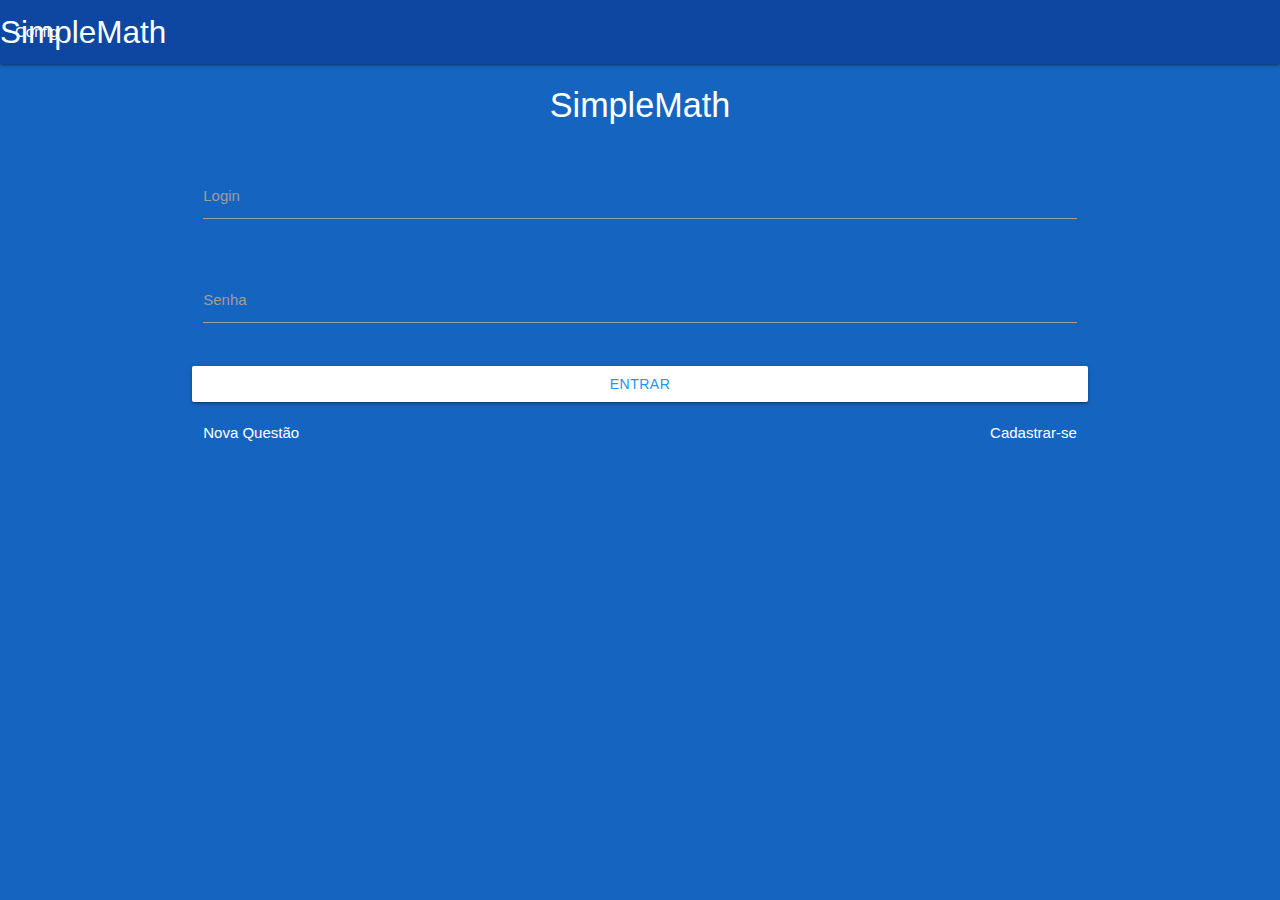
<file: SimpleMathApp/platforms/browser/www/index.html>
<!DOCTYPE html>
<html>

<head>
    <meta charset="utf-8" />
    <!--Import Google Icon Font-->
    <link href="css/google-icon.css" rel="stylesheet">
    <!--Import materialize.css-->
    <link type="text/css" rel="stylesheet" href="css/materialize.min.css" media="screen,projection" />
    <link type="text/css" rel="stylesheet" href="css/style.css" media="screen,projection" />

    <meta name="format-detection" content="telephone=no" />
    <meta name="msapplication-tap-highlight" content="no" />
    <meta name="viewport" content="user-scalable=no, initial-scale=1, maximum-scale=1, minimum-scale=1, width=device-width" />
    <meta http-equiv="Content-Security-Policy" content="default-src * 'unsafe-inline' gap:; style-src 'self' 'unsafe-inline'; media-src *"
    />

    <title>SimpleMath</title>
</head>

<body class="blue darken-3">
    <div class="app">
        <nav class="blue darken-4">
            <div class="nav-wrapper">
                <a href="#" class="brand-logo">SimpleMath</a>
                <ul class="left">
                        <li><a class="modal-trigger" href="#modalConfigServer"><i class="material-icons right hide">perm_data_setting</i>Config</a></li>
                    </ul>
                <ul class="right">
                    <li><a href="javascript:logoutLocalStorage()" id="btnLogout"><i class="material-icons right hide">logout</i>Sair</a></li>
                </ul>
            </div>
        </nav>

        <div id="modalConfigServer" class="modal blue darken-4">
            <div class="modal-content">
                <h4 class="white-text">Server Config</h4>
                <p class="white-text"><strong>Endereço atual: </strong><span id="enderecoAtual"></span></p>
                <div class="row">
                    <div class="input-field col s12">
                        <input id="networkAddress" type="text" class="validate">
                        <label for="networkAddress">Endereço</label>
                    </div>
                </div>
                <p class="white-text">Favor colocar o dominio ou endereço de ip completo com protocolo e portas que serão necessárias.</p>
            </div>
            <div class="modal-footer">
                <a href="javascript:limparConfigServer()" class="modal-close waves-effect waves-green btn-flat blue-text text-darken-3">Cancelar</a>
                <a href="javascript:salvarConfigServer()" class="modal-close waves-effect waves-green btn-flat blue-text text-darken-3">Salvar</a>
            </div>
        </div>

        <div class="preloader-wrapper big loader" id="preloader">
            <div class="spinner-layer spinner-blue">
                <div class="circle-clipper left">
                    <div class="circle"></div>
                </div>
                <div class="gap-patch">
                    <div class="circle"></div>
                </div>
                <div class="circle-clipper right">
                    <div class="circle"></div>
                </div>
            </div>

            <div class="spinner-layer spinner-red">
                <div class="circle-clipper left">
                    <div class="circle"></div>
                </div>
                <div class="gap-patch">
                    <div class="circle"></div>
                </div>
                <div class="circle-clipper right">
                    <div class="circle"></div>
                </div>
            </div>

            <div class="spinner-layer spinner-yellow">
                <div class="circle-clipper left">
                    <div class="circle"></div>
                </div>
                <div class="gap-patch">
                    <div class="circle"></div>
                </div>
                <div class="circle-clipper right">
                    <div class="circle"></div>
                </div>
            </div>

            <div class="spinner-layer spinner-green">
                <div class="circle-clipper left">
                    <div class="circle"></div>
                </div>
                <div class="gap-patch">
                    <div class="circle"></div>
                </div>
                <div class="circle-clipper right">
                    <div class="circle"></div>
                </div>
            </div>
        </div>
        <section id="login">
            <div class="container">

                <div class="row center-align white-text">
                    <h4>SimpleMath</h4>
                </div>
                <div class="row">
                    <div class="input-field col s12">
                        <input id="emailLogin" type="text" class="validate">
                        <label for="emailLogin">Login</label>
                    </div>
                </div>
                <div class="row">
                    <div class="input-field col s12">
                        <input id="passwordLogin" type="password" class="validate">
                        <label for="passowrdLogin">Senha</label>
                    </div>
                </div>
                <div class="row">
                    <button type="button" onclick="login()" class="btn white blue-text darken-3 col s12 waves-effect">Entrar</button>
                </div>
                <div class="row left-align">
                    <div class="col s6 left-align">
                        <a href="javascript:changeSection('login', 'cadastroQuestao')" class="white-text">Nova Questão
                        </a>
                    </div>
                    <div class="col s6 right-align">
                        <a href="javascript:changeSection('login', 'cadastro')" class="white-text">Cadastrar-se</a>
                    </div>
                </div>
            </div>

        </section>
        <section id="cadastro">
            <div class="container">
                <div class="row center-align white-text">
                    <h4>DESAFIO ACEITO</h4>
                </div>
                <div class="row">
                    <div class="input-field col s12">
                        <input id="nome" type="text" class="validate">
                        <label for="nome">Nome</label>
                    </div>
                </div>
                <div class="row">
                    <div class="input-field col s12">
                        <input id="email" type="email" class="validate">
                        <label for="email">Email</label>
                    </div>
                </div>
                <div class="row">
                    <div class="input-field col s12">
                        <input id="telefone" type="text" class="telefone validate">
                        <label for="telefone">Telefone</label>
                    </div>
                </div>
                <div class="row">
                    <div class="input-field col s12">
                        <input id="password" type="password" class="validate">
                        <label for="password">Senha</label>
                    </div>
                </div>
                <div class="row">
                    <button type="button" onclick="cadastro()" class="btn white blue-text darken-3 col s12 waves-effect">Registrar</button>
                </div>
                <div class="row right-align">
                    <a href="javascript:changeSection('cadastro', 'login')" class="white-text">Entrar</a>
                </div>
            </div>
        </section>
        <section id="myhome">
            <div class="container">
                <div class="row">
                    <div class="card-panel">
                        <div class="row green-text">
                            <strong>Total de Quiz:</strong><span id="totalQuiz_Resumo">0</span>
                        </div>
                        <div class="row orange-text">
                            <strong>Média de tempo:</strong><span id="mediaTempo_Resumo">0</span>
                        </div>
                    </div>
                </div>
                <div class="row">
                    <button type="button" onclick="novoDesafio()" class="btn white blue-text darken-4 col s12 waves-effect"><strong>Quero
                            um desafio</strong></button>
                </div>
                <div class="row">
                    <ul class="collection with-header" id="collectionResumo">
                        <li class="collection-header">
                            <h4>Últimos Simulados</h4>
                        </li>
                    </ul>
                </div>
            </div>
        </section>
        <section id="question">
            <div class="container">
                <div class="card">
                    <div class="row blue-text text-darken-4">
                        <div class="col s4">
                            <strong>Respondidos:</strong>
                            <span id="respondidos">0</span>
                        </div>
                        <div class="col s4">
                            <strong>Tempo Total:</strong>
                            <span id="tempoTotal_Questao">mm:ss</span>
                        </div>
                        <div class="col s4">
                            <strong>Tempo:</strong>
                            <span id="tempoAtual_Questao">mm:ss</span>
                        </div>
                    </div>
                </div>
            </div>
            <div class="row white-text">
                <p style="height: 30rem;overflow: scroll;" id="pQuestao">
                </p>
            </div>
            <div class="row center-align">

                <button type="button" onclick="answerQuestion(0)" class="btn white red-text  alternative waves-effect">A</button>
                <button type="button" onclick="answerQuestion(1)" class="btn white green-text alternative waves-effect">B</button>
                <button type="button" onclick="answerQuestion(2)" class="btn white brown-text alternative waves-effect">C</button>
                <button type="button" onclick="answerQuestion(3)" class="btn white orange-text alternative waves-effect">D</button>
                <button type="button" onclick="answerQuestion(4)" class="btn white purple-text alternative waves-effect">E</button>
            </div>


        </section>

        <!-- Final -->
        <section id="final">
            <div class="container">
                <div class="row">
                    <div class="card-panel">
                        <div class="row green-text">
                            <strong>Acertos:</strong><span id="qntAcertos_Final">0</span>
                        </div>
                        <div class="row red-text">
                            <strong>Erros:</strong><span id="qntErros_Final">0</span>
                        </div>
                        <div class="row orange-text">
                            <strong>Tempo Médio:</strong><span id="tempoMedio_Final">0</span>
                        </div>
                        <div class="row purple-text">
                            <strong>Tempo Total:</strong><span id="tempoTotal_Final">0</span>
                        </div>
                        <div class="row brown-text">
                            <strong>Tempo Esperado:</strong><span id="tempoEsperado_Final">0</span>
                        </div>
                    </div>
                </div>
                <div class="row">
                    <button type="button" onclick="finalizar()" class="btn white blue-text darken-4 col s12 waves-effect"><strong>Finalizar</strong></button>
                </div>
                <div class="row">
                    <ul class="collection with-header" id="collectionResultado">
                        <li class="collection-header">
                            <h4>Resultado</h4>
                        </li>
                    </ul>
                </div>
            </div>
        </section>


        <section id="cadastroQuestao">
            <div class="container">
                <div class="row center-align white-text">
                    <h4>Nova Questão</h4>
                </div>
                <div class="row">
                    <div class="input-field col s12">
                        <textarea id="questionDescription" class="materialize-textarea validate white-text" data-length="999"></textarea>
                        <label for="questionDescription">Questão</label>
                    </div>
                </div>
                <div class="row">
                    <div class="input-field col s12">
                        <i class="prefix white-text">A)</i>
                        <input id="alternativeA" type="text" class="validate">
                        <label for="alternativeA">Resposta Aqui</label>
                    </div>
                </div>
                <div class="row">
                    <div class="input-field col s12">
                        <i class="prefix white-text">B)</i>
                        <input id="alternativeB" type="text" class="validate">
                        <label for="alternativeB">Resposta Aqui</label>
                    </div>
                </div>
                <div class="row">
                    <div class="input-field col s12">
                        <i class="prefix white-text">C)</i>
                        <input id="alternativeC" type="text" class="validate">
                        <label for="alternativeC">Resposta Aqui</label>
                    </div>
                </div>
                <div class="row">
                    <div class="input-field col s12">
                        <i class="prefix white-text">D)</i>
                        <input id="alternativeD" type="text" class="validate">
                        <label for="alternativeD">Resposta Aqui</label>
                    </div>
                </div>
                <div class="row">
                    <div class="input-field col s12">
                        <i class="prefix white-text">E)</i>
                        <input id="alternativeE" type="text" class="validate">
                        <label for="alternativeE">Resposta Aqui</label>
                    </div>
                </div>
                <div class="row">
                    <div class="input-field col s6">
                        <select id="selectCorrect">
                            <option value="1" selected>Alternativa A</option>
                            <option value="2">Alternativa B</option>
                            <option value="3">Alternativa C</option>
                            <option value="4">Alternativa D</option>
                            <option value="5">Alternativa E</option>
                        </select>
                        <label for="selectCorrect">Qual é a alternativa correta ?</label>
                    </div>

                    <div class="input-field col s6">
                        <input id="maxtimeCadastro" type="number" placeholder="Em milisegundos" class="validate">
                        <label for="maxtimeCadastro">Tempo Máximo</label>
                    </div>
                </div>
                <div class="row">
                    <button type="button" onclick="cadastroQuestao()" class="btn white blue-text darken-3 col s12 waves-effect">Salvar</button>
                </div>
                <div class="row right-align">
                    <a href="javascript:changeSection('cadastroQuestao', 'login')" class="white-text">Entrar</a>
                </div>
            </div>
        </section>
    </div>
    <script type="text/javascript" src="js/jquery-3.3.1.slim.min.js"></script>
    <script type="text/javascript" src="js/materialize.min.js"></script>
    <script type="text/javascript" src="js/sweetalert2.all.min.js"></script>
    <script type="text/javascript" src="cordova.js"></script>
    <script type="text/javascript" src="js/index.js"></script>
    <script type="text/javascript" src="js/configServer.js"></script>
    <script type="text/javascript" src="js/localstorage.js"></script>
    <script type="text/javascript" src="js/preloader.js"></script>
    <script type="text/javascript" src="js/cronometro.js"></script>
    <script type="text/javascript" src="js/login.js"></script>
    <script type="text/javascript" src="js/cadastro.js"></script>
    <script type="text/javascript" src="js/myhome.js"></script>
    <script type="text/javascript" src="js/questao.js"></script>
    <script type="text/javascript" src="js/final.js"></script>
    <script type="text/javascript" src="js/cadastroQuestao.js"></script>
    <script type="text/javascript" src="js/jquery.mask.js"></script>
    <script type="text/javascript" src="js/masks-mask.js"></script>
    <script type="text/javascript">
        app.initialize();

        var answers = [];
        var quiz;
        estaLogado()
        var preloadspinner = new PreloaderMaterialize("preloader");
        function changeSection(sectionFechar, sectionAbrir) {
            $("#" + sectionFechar).addClass("hide");
            $("#" + sectionAbrir).removeClass("hide");
        }

        $('.ip_address').mask('0ZZ.0ZZ.0ZZ.0ZZ', {
            translation: {
                'Z': {
                    pattern: /[0-9]/, optional: true
                }
            }
        });
        $(document).ready(function () {
            $('select').formSelect();
            $('.modal').modal();
            $('input#input_text, textarea#questionDescription').characterCounter();
        });

        M.textareaAutoResize($('#questionDescription'));

    </script>
</body>

</html>
</file>
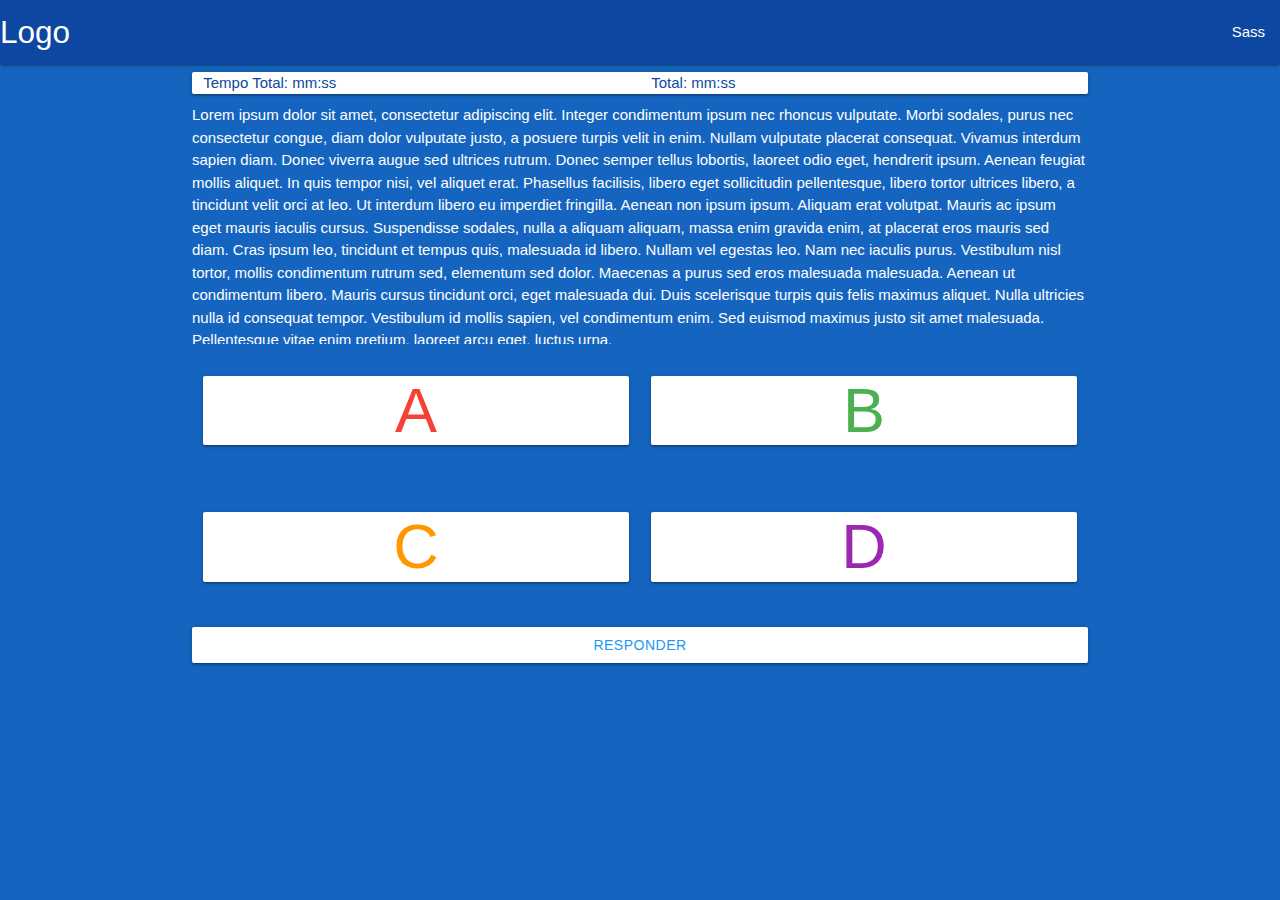
<file: question.html>
<!DOCTYPE html>
<html>

<head>
    <!--Import Google Icon Font-->
    <link href="https://fonts.googleapis.com/icon?family=Material+Icons" rel="stylesheet">
    <!--Import materialize.css-->
    <link type="text/css" rel="stylesheet" href="assets/css/materialize.min.css" media="screen,projection" />
    <link type="text/css" rel="stylesheet" href="assets/css/style.css" media="screen,projection" />

    <!--Let browser know website is optimized for mobile-->
    <meta name="viewport" content="width=device-width, initial-scale=1.0" />
</head>

<body class="blue darken-3">
    
        <ul class="sidenav" id="mobile-demo">
                <li><a href="index.html">Sass</a></li>
            </ul>
    <div class="navbar-fixed">
            <nav>
                    <div class="nav-wrapper blue darken-4">
                        <a href="#!" class="brand-logo">Logo</a>
                        <a href="#" data-target="mobile-demo" class="sidenav-trigger"><i class="material-icons">menu</i></a>
                        <ul class="right hide-on-med-and-down">
                            <li><a href="index.html">Sass</a></li>
                        </ul>
                    </div>
                </nav>
    </div>
    

    <div class="container">
        <div class="row">
            <form class="">
                <div class="row">
                    <div class="card">
                            <div class="row blue-text text-darken-4">
                                <div class="col s6">
                                    <strong>Tempo Total:</strong>
                                    <span>mm:ss</span>
                                </div>
                                <div class="col s6">
                                    <strong>Total:</strong>
                                    <span>mm:ss</span>
                                </div>
                            </div>
                    </div>
                </div>
                <div class="row white-text">
                    <p style="height: 16rem;overflow: scroll; margin-bottom: -2rem; margin-top: -2rem;">Lorem ipsum dolor sit amet, consectetur adipiscing elit. Integer condimentum ipsum nec rhoncus vulputate. Morbi sodales, purus nec consectetur congue, diam dolor vulputate justo, a posuere turpis velit in enim. Nullam vulputate placerat consequat. Vivamus interdum sapien diam. Donec viverra augue sed ultrices rutrum. Donec semper tellus lobortis, laoreet odio eget, hendrerit ipsum. Aenean feugiat mollis aliquet. In quis tempor nisi, vel aliquet erat.

                        Phasellus facilisis, libero eget sollicitudin pellentesque, libero tortor ultrices libero, a tincidunt velit orci at leo. Ut interdum libero eu imperdiet fringilla. Aenean non ipsum ipsum. Aliquam erat volutpat. Mauris ac ipsum eget mauris iaculis cursus. Suspendisse sodales, nulla a aliquam aliquam, massa enim gravida enim, at placerat eros mauris sed diam. Cras ipsum leo, tincidunt et tempus quis, malesuada id libero. Nullam vel egestas leo.
                        
                        Nam nec iaculis purus. Vestibulum nisl tortor, mollis condimentum rutrum sed, elementum sed dolor. Maecenas a purus sed eros malesuada malesuada. Aenean ut condimentum libero. Mauris cursus tincidunt orci, eget malesuada dui. Duis scelerisque turpis quis felis maximus aliquet. Nulla ultricies nulla id consequat tempor. Vestibulum id mollis sapien, vel condimentum enim. Sed euismod maximus justo sit amet malesuada. Pellentesque vitae enim pretium, laoreet arcu eget, luctus urna.
                        <br>a) 1
                        <br>b) 2
                        <br>c) 3
                        <br>d) 4
                    </p>
                </div>
                <div class="row">
                    <div class="col s6">
                        <div class="card">
                            <div class="center-align red-text">
                                <h1>A</h1>
                            </div>
                        </div>
                    </div>
                    <div class="col s6">
                        <div class="card">
                            <div class="center-align green-text">
                                <h1>B</h1>
                            </div>
                        </div>
                    </div>
                    <div class="col s6">
                        <div class="card">
                            <div class="center-align orange-text">
                                <h1>C</h1>
                            </div>
                        </div>
                    </div>
                    <div class="col s6">
                        <div class="card">
                            <div class="center-align purple-text">
                                <h1>D</h1>
                            </div>
                        </div>
                    </div>
                </div>
                
                <div class="row" style=" margin-bottom: -1.5rem;">
                    <button type="submit" class="btn white blue-text darken-4 col s12"><strong>Responder</strong></button>
                </div>

            </form>
        </div>
    </div>



    <!--JavaScript at end of body for optimized loading-->
    <script type="text/javascript" src="assets/js/jquery-3.3.1.slim.min.js"></script>
    <script type="text/javascript" src="assets/js/materialize.min.js"></script>
    <script>
        $(document).ready(function () {
            $('.sidenav').sidenav();
        });
    </script>
</body>

</html>
</file>
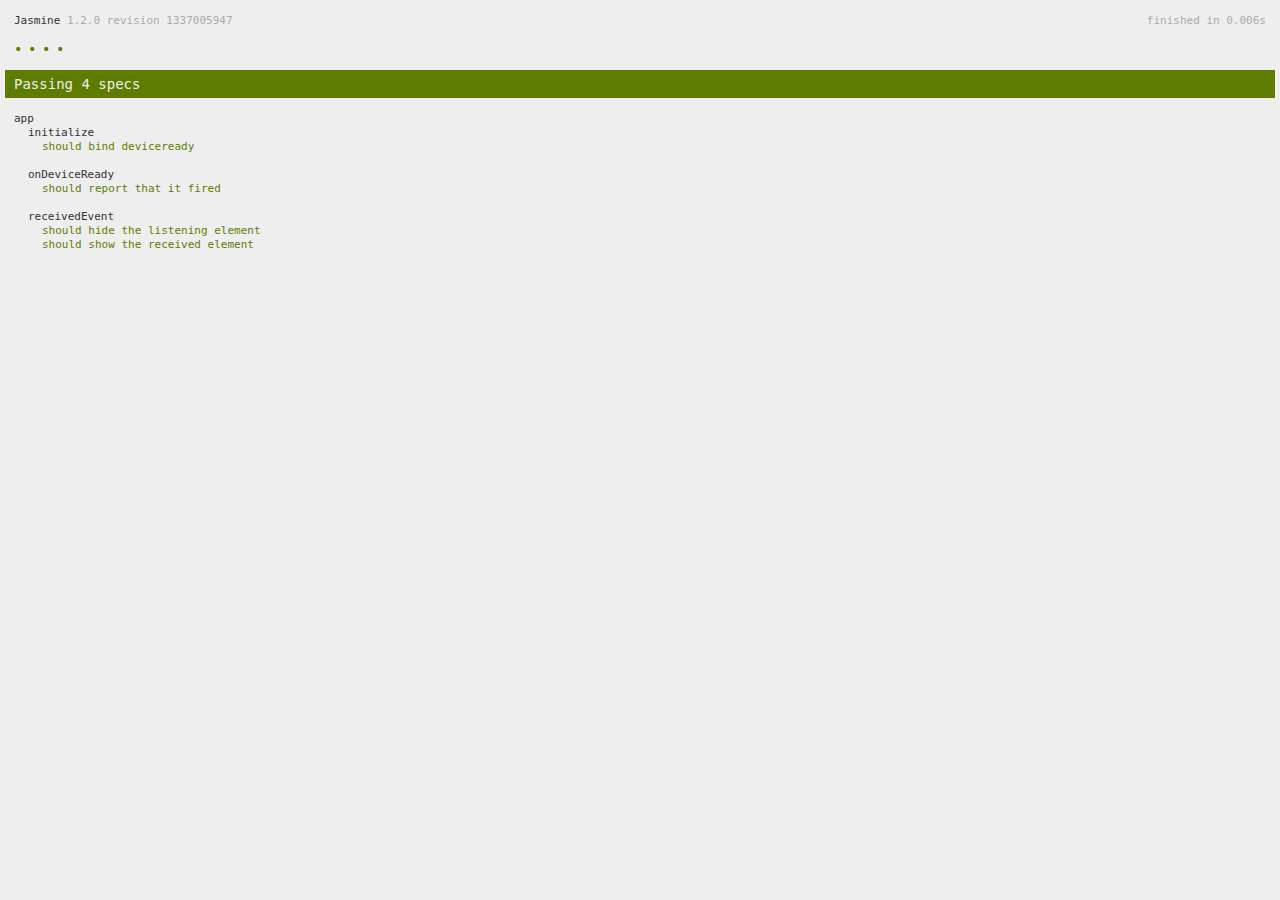
<file: SimpleMathApp/www/spec.html>
<!DOCTYPE html>
<!--
    Licensed to the Apache Software Foundation (ASF) under one
    or more contributor license agreements.  See the NOTICE file
    distributed with this work for additional information
    regarding copyright ownership.  The ASF licenses this file
    to you under the Apache License, Version 2.0 (the
    "License"); you may not use this file except in compliance
    with the License.  You may obtain a copy of the License at

    http://www.apache.org/licenses/LICENSE-2.0

    Unless required by applicable law or agreed to in writing,
    software distributed under the License is distributed on an
    "AS IS" BASIS, WITHOUT WARRANTIES OR CONDITIONS OF ANY
     KIND, either express or implied.  See the License for the
    specific language governing permissions and limitations
    under the License.
-->
<html>
    <head>
        <title>Jasmine Spec Runner</title>

        <!-- jasmine source -->
        <link rel="shortcut icon" type="image/png" href="spec/lib/jasmine-1.2.0/jasmine_favicon.png">
        <link rel="stylesheet" type="text/css" href="spec/lib/jasmine-1.2.0/jasmine.css">
        <script type="text/javascript" src="spec/lib/jasmine-1.2.0/jasmine.js"></script>
        <script type="text/javascript" src="spec/lib/jasmine-1.2.0/jasmine-html.js"></script>

        <!-- include source files here... -->
        <script type="text/javascript" src="js/index.js"></script>

        <!-- include spec files here... -->
        <script type="text/javascript" src="spec/helper.js"></script>
        <script type="text/javascript" src="spec/index.js"></script>

        <script type="text/javascript">
            (function() {
                var jasmineEnv = jasmine.getEnv();
                jasmineEnv.updateInterval = 1000;

                var htmlReporter = new jasmine.HtmlReporter();

                jasmineEnv.addReporter(htmlReporter);

                jasmineEnv.specFilter = function(spec) {
                    return htmlReporter.specFilter(spec);
                };

                var currentWindowOnload = window.onload;

                window.onload = function() {
                    if (currentWindowOnload) {
                        currentWindowOnload();
                    }
                    execJasmine();
                };

                function execJasmine() {
                    jasmineEnv.execute();
                }
            })();
        </script>
    </head>
    <body>
        <div id="stage" style="display:none;"></div>
    </body>
</html>
</file>
<file: SimpleMathApp/platforms/browser/www/css/google-icon.css>
/* fallback */
@font-face {
  font-family: 'Material Icons';
  font-style: normal;
  font-weight: 400;
  src: url(fonts/google-font.woff2) format('woff2');
}

.material-icons {
  font-family: 'Material Icons';
  font-weight: normal;
  font-style: normal;
  font-size: 24px;
  line-height: 1;
  letter-spacing: normal;
  text-transform: none;
  display: inline-block;
  white-space: nowrap;
  word-wrap: normal;
  direction: ltr;
  -webkit-font-feature-settings: 'liga';
  -webkit-font-smoothing: antialiased;
}
</file>
<file: SimpleMathApp/platforms/browser/www/css/style.css>
.pade {
    margin-left: 25%;
}


input:not([type]):focus:not([readonly]) + label,
input[type=text]:not(.browser-default):focus:not([readonly]) + label,
input[type=password]:not(.browser-default):focus:not([readonly]) + label,
input[type=email]:not(.browser-default):focus:not([readonly]) + label,
input[type=url]:not(.browser-default):focus:not([readonly]) + label,
input[type=time]:not(.browser-default):focus:not([readonly]) + label,
input[type=date]:not(.browser-default):focus:not([readonly]) + label,
input[type=datetime]:not(.browser-default):focus:not([readonly]) + label,
input[type=datetime-local]:not(.browser-default):focus:not([readonly]) + label,
input[type=tel]:not(.browser-default):focus:not([readonly]) + label,
input[type=number]:not(.browser-default):focus:not([readonly]) + label,
input[type=search]:not(.browser-default):focus:not([readonly]) + label,
textarea.materialize-textarea:focus:not([readonly]) + label {
    color: #FFFFFF;
}

input:not([type]):focus:not([readonly]),
input[type=text]:not(.browser-default):focus:not([readonly]),
input[type=password]:not(.browser-default):focus:not([readonly]),
input[type=email]:not(.browser-default):focus:not([readonly]),
input[type=url]:not(.browser-default):focus:not([readonly]),
input[type=time]:not(.browser-default):focus:not([readonly]),
input[type=date]:not(.browser-default):focus:not([readonly]),
input[type=datetime]:not(.browser-default):focus:not([readonly]),
input[type=datetime-local]:not(.browser-default):focus:not([readonly]),
input[type=tel]:not(.browser-default):focus:not([readonly]),
input[type=number]:not(.browser-default):focus:not([readonly]),
input[type=search]:not(.browser-default):focus:not([readonly]),
textarea.materialize-textarea:focus:not([readonly]) {
    border-bottom: 1px solid #FFFFFF;
    -webkit-box-shadow: 0 1px 0 0 #FFFFFF;
    box-shadow: 0 1px 0 0 #FFFFFF;
}

.dropdown-content li > a, .dropdown-content li > span {
    color: #FFFFFF;
    background: #1976d2;
    /* 
    background: #1976d2;
    background: #1565C0;
    background: #0d47a1;
    */
}

.select-dropdown, .dropdown-trigger{
    color: #FFFFFF;
}

.notification-badge {
    font-family: "Roboto", sans-serif;
    position: relative;
    right: 5px;
    top: -20px;
    color: #ffffff;
    font-size: small;
    background-color: #00bcd4;
    margin: 0 -.8em;
    border-radius: 50%;
    padding: 1px 3px;
}

.divider {
    height: 1px;
    overflow: hidden;
    background-color: #e0e0e0;
}

.esquerda {
    margin-left: -10px;
    margin-right: 1rem;
    text-shadow: #000 -1px -1px;
    color: #000;
}

.background {
    -webkit-filter: blur(1.5px);
    -moz-filter: blur(1.5px);
    -o-filter: blur(1.5px);
    -ms-filter: blur(1.5px);
    filter: sepia(40%);
}

.picker__date-display {
    background-color: #FFFFFF;
}

.picker__close, .picker__today {
    color: #FFFFFF;
}

.picker__day.picker__day--today {
    color: #FFFFFF;
}

.clockpicker-tick:hover {
    background: #FFFFFF !important;
}

.clockpicker-canvas line {
    stroke: #FFFFFF !important;
}

.clockpicker-canvas-bearing {
    fill: #FFFFFF !important;
}

.clockpicker-canvas-bg {
    fill: #FFFFFF !important;
}

.picker__day--selected, .picker__day--selected:hover, .picker--focused .picker__day--selected {
    background-color: #FFFFFF;
}

[type="radio"]:checked + label:after, [type="radio"].with-gap:checked + label:before, [type="radio"].with-gap:checked + label:after {
    border: 2px solid #FFFFFF;
}

[type="radio"]:checked + label:after, [type="radio"].with-gap:checked + label:after {
    background-color: #FFFFFF;
}

.title-view {
    font-size: 2.4rem;
    font-weight: 900;
    display: block;
    margin-bottom: -1rem;
    text-transform: uppercase;
}

.description-view {
    font-size: 1.2rem;
    font-weight: 500;
}

.alternative {
    font-size: 1.5rem;
}
.background-overlay {
  display: none; /* Hidden by default */
  position: fixed; /* Stay in place */
  z-index: 1; /* Sit on top */
  left: 0;
  top: 0;
  width: 100%; /* Full width */
  height: 100%; /* Full height */
  overflow: auto;
  background-color: rgba(0,0,0,1);
}
.loader {
    position: fixed;
    top: 0;
    left: 0;
    right: 0;
    bottom: 1rem;
    margin: auto;
    z-index: 99999;
}
</file>
<file: assets/css/style.css>
.pade {
    margin-left: 25%;
}


input:not([type]):focus:not([readonly]) + label,
input[type=text]:not(.browser-default):focus:not([readonly]) + label,
input[type=password]:not(.browser-default):focus:not([readonly]) + label,
input[type=email]:not(.browser-default):focus:not([readonly]) + label,
input[type=url]:not(.browser-default):focus:not([readonly]) + label,
input[type=time]:not(.browser-default):focus:not([readonly]) + label,
input[type=date]:not(.browser-default):focus:not([readonly]) + label,
input[type=datetime]:not(.browser-default):focus:not([readonly]) + label,
input[type=datetime-local]:not(.browser-default):focus:not([readonly]) + label,
input[type=tel]:not(.browser-default):focus:not([readonly]) + label,
input[type=number]:not(.browser-default):focus:not([readonly]) + label,
input[type=search]:not(.browser-default):focus:not([readonly]) + label,
textarea.materialize-textarea:focus:not([readonly]) + label {
    color: #FFFFFF;
}

input:not([type]):focus:not([readonly]),
input[type=text]:not(.browser-default):focus:not([readonly]),
input[type=password]:not(.browser-default):focus:not([readonly]),
input[type=email]:not(.browser-default):focus:not([readonly]),
input[type=url]:not(.browser-default):focus:not([readonly]),
input[type=time]:not(.browser-default):focus:not([readonly]),
input[type=date]:not(.browser-default):focus:not([readonly]),
input[type=datetime]:not(.browser-default):focus:not([readonly]),
input[type=datetime-local]:not(.browser-default):focus:not([readonly]),
input[type=tel]:not(.browser-default):focus:not([readonly]),
input[type=number]:not(.browser-default):focus:not([readonly]),
input[type=search]:not(.browser-default):focus:not([readonly]),
textarea.materialize-textarea:focus:not([readonly]) {
    border-bottom: 1px solid #FFFFFF;
    -webkit-box-shadow: 0 1px 0 0 #FFFFFF;
    box-shadow: 0 1px 0 0 #FFFFFF;
}

.dropdown-content li > a, .dropdown-content li > span {
    color: #FFFFFF;
}

.notification-badge {
    font-family: "Roboto", sans-serif;
    position: relative;
    right: 5px;
    top: -20px;
    color: #ffffff;
    font-size: small;
    background-color: #00bcd4;
    margin: 0 -.8em;
    border-radius: 50%;
    padding: 1px 3px;
}

.divider {
    height: 1px;
    overflow: hidden;
    background-color: #e0e0e0;
}

.esquerda {
    margin-left: -10px;
    margin-right: 1rem;
    text-shadow: #000 -1px -1px;
    color: #000;
}

.background {
    -webkit-filter: blur(1.5px);
    -moz-filter: blur(1.5px);
    -o-filter: blur(1.5px);
    -ms-filter: blur(1.5px);
    filter: sepia(40%);
}

.picker__date-display {
    background-color: #FFFFFF;
}

.picker__close, .picker__today {
    color: #FFFFFF;
}

.picker__day.picker__day--today {
    color: #FFFFFF;
}

.clockpicker-tick:hover {
    background: #FFFFFF !important;
}

.clockpicker-canvas line {
    stroke: #FFFFFF !important;
}

.clockpicker-canvas-bearing {
    fill: #FFFFFF !important;
}

.clockpicker-canvas-bg {
    fill: #FFFFFF !important;
}

.picker__day--selected, .picker__day--selected:hover, .picker--focused .picker__day--selected {
    background-color: #FFFFFF;
}

[type="radio"]:checked + label:after, [type="radio"].with-gap:checked + label:before, [type="radio"].with-gap:checked + label:after {
    border: 2px solid #FFFFFF;
}

[type="radio"]:checked + label:after, [type="radio"].with-gap:checked + label:after {
    background-color: #FFFFFF;
}

.title-view {
    font-size: 2.4rem;
    font-weight: 900;
    display: block;
    margin-bottom: -1rem;
    text-transform: uppercase;
}

.description-view {
    font-size: 1.2rem;
    font-weight: 500;
}
</file>
<file: SimpleMathApp/www/spec/lib/jasmine-1.2.0/jasmine.css>
body { background-color: #eeeeee; padding: 0; margin: 5px; overflow-y: scroll; }

#HTMLReporter { font-size: 11px; font-family: Monaco, "Lucida Console", monospace; line-height: 14px; color: #333333; }
#HTMLReporter a { text-decoration: none; }
#HTMLReporter a:hover { text-decoration: underline; }
#HTMLReporter p, #HTMLReporter h1, #HTMLReporter h2, #HTMLReporter h3, #HTMLReporter h4, #HTMLReporter h5, #HTMLReporter h6 { margin: 0; line-height: 14px; }
#HTMLReporter .banner, #HTMLReporter .symbolSummary, #HTMLReporter .summary, #HTMLReporter .resultMessage, #HTMLReporter .specDetail .description, #HTMLReporter .alert .bar, #HTMLReporter .stackTrace { padding-left: 9px; padding-right: 9px; }
#HTMLReporter #jasmine_content { position: fixed; right: 100%; }
#HTMLReporter .version { color: #aaaaaa; }
#HTMLReporter .banner { margin-top: 14px; }
#HTMLReporter .duration { color: #aaaaaa; float: right; }
#HTMLReporter .symbolSummary { overflow: hidden; *zoom: 1; margin: 14px 0; }
#HTMLReporter .symbolSummary li { display: block; float: left; height: 7px; width: 14px; margin-bottom: 7px; font-size: 16px; }
#HTMLReporter .symbolSummary li.passed { font-size: 14px; }
#HTMLReporter .symbolSummary li.passed:before { color: #5e7d00; content: "\02022"; }
#HTMLReporter .symbolSummary li.failed { line-height: 9px; }
#HTMLReporter .symbolSummary li.failed:before { color: #b03911; content: "x"; font-weight: bold; margin-left: -1px; }
#HTMLReporter .symbolSummary li.skipped { font-size: 14px; }
#HTMLReporter .symbolSummary li.skipped:before { color: #bababa; content: "\02022"; }
#HTMLReporter .symbolSummary li.pending { line-height: 11px; }
#HTMLReporter .symbolSummary li.pending:before { color: #aaaaaa; content: "-"; }
#HTMLReporter .bar { line-height: 28px; font-size: 14px; display: block; color: #eee; }
#HTMLReporter .runningAlert { background-color: #666666; }
#HTMLReporter .skippedAlert { background-color: #aaaaaa; }
#HTMLReporter .skippedAlert:first-child { background-color: #333333; }
#HTMLReporter .skippedAlert:hover { text-decoration: none; color: white; text-decoration: underline; }
#HTMLReporter .passingAlert { background-color: #a6b779; }
#HTMLReporter .passingAlert:first-child { background-color: #5e7d00; }
#HTMLReporter .failingAlert { background-color: #cf867e; }
#HTMLReporter .failingAlert:first-child { background-color: #b03911; }
#HTMLReporter .results { margin-top: 14px; }
#HTMLReporter #details { display: none; }
#HTMLReporter .resultsMenu, #HTMLReporter .resultsMenu a { background-color: #fff; color: #333333; }
#HTMLReporter.showDetails .summaryMenuItem { font-weight: normal; text-decoration: inherit; }
#HTMLReporter.showDetails .summaryMenuItem:hover { text-decoration: underline; }
#HTMLReporter.showDetails .detailsMenuItem { font-weight: bold; text-decoration: underline; }
#HTMLReporter.showDetails .summary { display: none; }
#HTMLReporter.showDetails #details { display: block; }
#HTMLReporter .summaryMenuItem { font-weight: bold; text-decoration: underline; }
#HTMLReporter .summary { margin-top: 14px; }
#HTMLReporter .summary .suite .suite, #HTMLReporter .summary .specSummary { margin-left: 14px; }
#HTMLReporter .summary .specSummary.passed a { color: #5e7d00; }
#HTMLReporter .summary .specSummary.failed a { color: #b03911; }
#HTMLReporter .description + .suite { margin-top: 0; }
#HTMLReporter .suite { margin-top: 14px; }
#HTMLReporter .suite a { color: #333333; }
#HTMLReporter #details .specDetail { margin-bottom: 28px; }
#HTMLReporter #details .specDetail .description { display: block; color: white; background-color: #b03911; }
#HTMLReporter .resultMessage { padding-top: 14px; color: #333333; }
#HTMLReporter .resultMessage span.result { display: block; }
#HTMLReporter .stackTrace { margin: 5px 0 0 0; max-height: 224px; overflow: auto; line-height: 18px; color: #666666; border: 1px solid #ddd; background: white; white-space: pre; }

#TrivialReporter { padding: 8px 13px; position: absolute; top: 0; bottom: 0; left: 0; right: 0; overflow-y: scroll; background-color: white; font-family: "Helvetica Neue Light", "Lucida Grande", "Calibri", "Arial", sans-serif; /*.resultMessage {*/ /*white-space: pre;*/ /*}*/ }
#TrivialReporter a:visited, #TrivialReporter a { color: #303; }
#TrivialReporter a:hover, #TrivialReporter a:active { color: blue; }
#TrivialReporter .run_spec { float: right; padding-right: 5px; font-size: .8em; text-decoration: none; }
#TrivialReporter .banner { color: #303; background-color: #fef; padding: 5px; }
#TrivialReporter .logo { float: left; font-size: 1.1em; padding-left: 5px; }
#TrivialReporter .logo .version { font-size: .6em; padding-left: 1em; }
#TrivialReporter .runner.running { background-color: yellow; }
#TrivialReporter .options { text-align: right; font-size: .8em; }
#TrivialReporter .suite { border: 1px outset gray; margin: 5px 0; padding-left: 1em; }
#TrivialReporter .suite .suite { margin: 5px; }
#TrivialReporter .suite.passed { background-color: #dfd; }
#TrivialReporter .suite.failed { background-color: #fdd; }
#TrivialReporter .spec { margin: 5px; padding-left: 1em; clear: both; }
#TrivialReporter .spec.failed, #TrivialReporter .spec.passed, #TrivialReporter .spec.skipped { padding-bottom: 5px; border: 1px solid gray; }
#TrivialReporter .spec.failed { background-color: #fbb; border-color: red; }
#TrivialReporter .spec.passed { background-color: #bfb; border-color: green; }
#TrivialReporter .spec.skipped { background-color: #bbb; }
#TrivialReporter .messages { border-left: 1px dashed gray; padding-left: 1em; padding-right: 1em; }
#TrivialReporter .passed { background-color: #cfc; display: none; }
#TrivialReporter .failed { background-color: #fbb; }
#TrivialReporter .skipped { color: #777; background-color: #eee; display: none; }
#TrivialReporter .resultMessage span.result { display: block; line-height: 2em; color: black; }
#TrivialReporter .resultMessage .mismatch { color: black; }
#TrivialReporter .stackTrace { white-space: pre; font-size: .8em; margin-left: 10px; max-height: 5em; overflow: auto; border: 1px inset red; padding: 1em; background: #eef; }
#TrivialReporter .finished-at { padding-left: 1em; font-size: .6em; }
#TrivialReporter.show-passed .passed, #TrivialReporter.show-skipped .skipped { display: block; }
#TrivialReporter #jasmine_content { position: fixed; right: 100%; }
#TrivialReporter .runner { border: 1px solid gray; display: block; margin: 5px 0; padding: 2px 0 2px 10px; }
</file>
